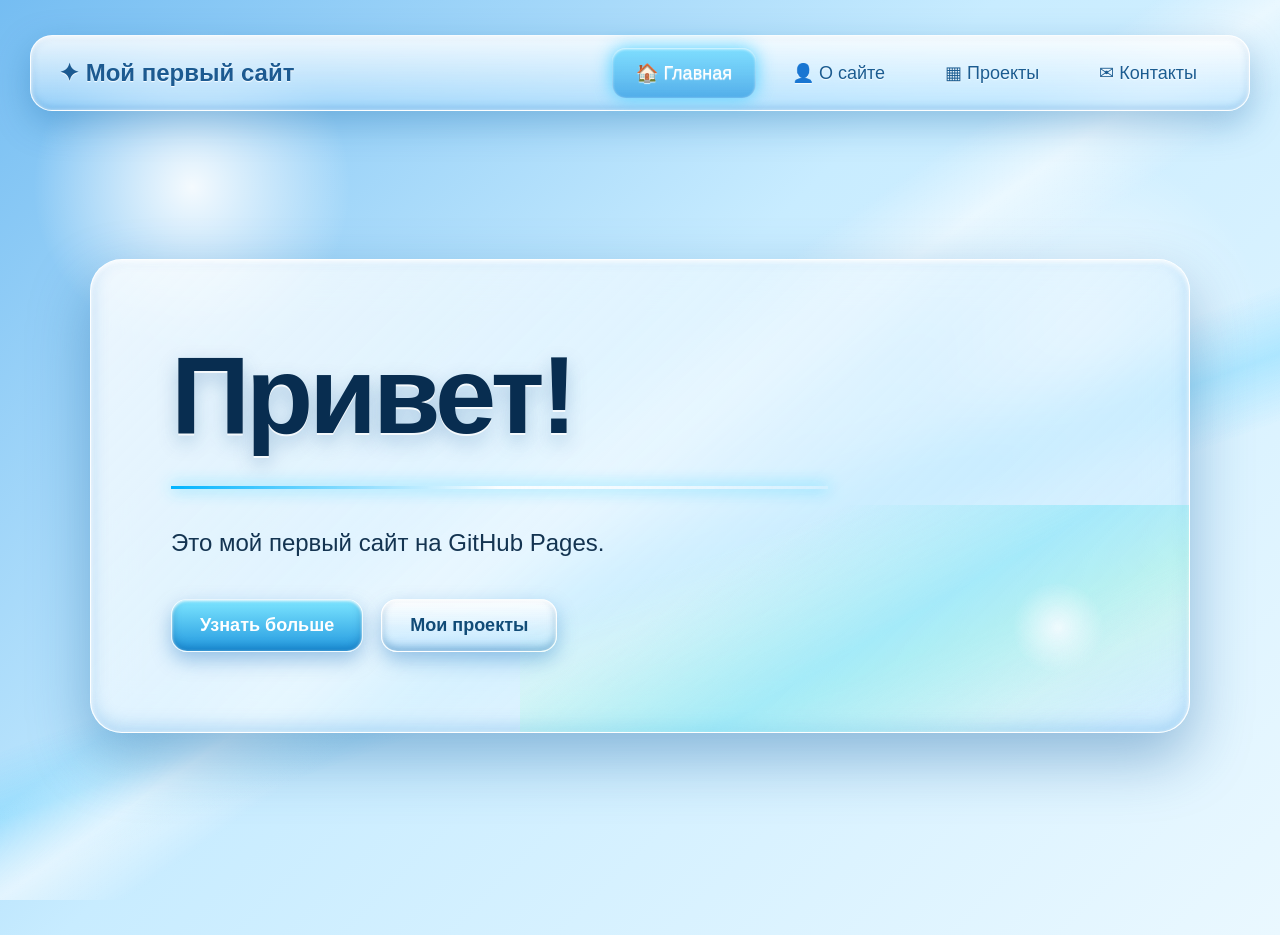
<file: index.html>
<!DOCTYPE html>
<html lang="ru">
<head>
  <meta charset="UTF-8" />
  <meta name="viewport" content="width=device-width, initial-scale=1.0" />
  <title>Мой первый сайт</title>
  <link rel="stylesheet" href="style.css" />
</head>
<body>

  <header class="aero-navbar">
    <div class="logo">✦ Мой первый сайт</div>

    <nav>
      <a href="index.html" class="active">🏠 Главная</a>
      <a href="about.html">👤 О сайте</a>
      <a href="projects.html">▦ Проекты</a>
      <a href="contacts.html">✉ Контакты</a>
    </nav>
  </header>

  <main class="hero">
    <section class="glass-card">
      <h1>Привет!</h1>
      <div class="glow-line"></div>
      <p>Это мой первый сайт на GitHub Pages.</p>

      <div class="buttons">
        <a href="about.html" class="aero-button">Узнать больше</a>
        <a href="projects.html" class="aero-button secondary">Мои проекты</a>
      </div>
    </section>
  </main>

</body>
</html>
</file>
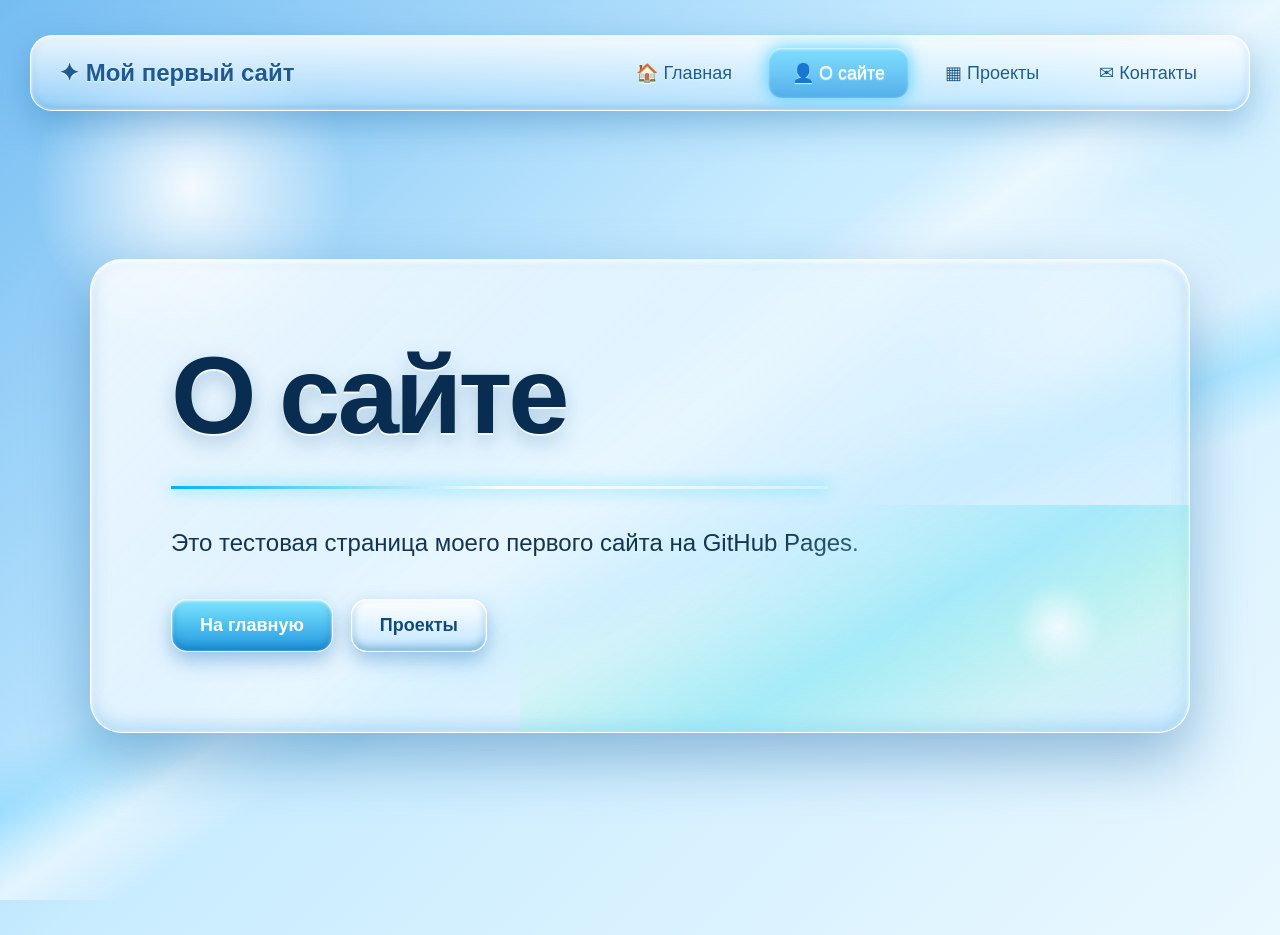
<file: about.html>
<!DOCTYPE html>
<html lang="ru">
<head>
  <meta charset="UTF-8" />
  <meta name="viewport" content="width=device-width, initial-scale=1.0" />
  <title>О сайте</title>
  <link rel="stylesheet" href="style.css" />
</head>
<body>

  <header class="aero-navbar">
    <div class="logo">✦ Мой первый сайт</div>

    <nav>
      <a href="index.html">🏠 Главная</a>
      <a href="about.html" class="active">👤 О сайте</a>
      <a href="projects.html">▦ Проекты</a>
      <a href="contacts.html">✉ Контакты</a>
    </nav>
  </header>

  <main class="hero">
    <section class="glass-card">
      <h1>О сайте</h1>
      <div class="glow-line"></div>
      <p>Это тестовая страница моего первого сайта на GitHub Pages.</p>

      <div class="buttons">
        <a href="index.html" class="aero-button">На главную</a>
        <a href="projects.html" class="aero-button secondary">Проекты</a>
      </div>
    </section>
  </main>

</body>
</html>
</file>
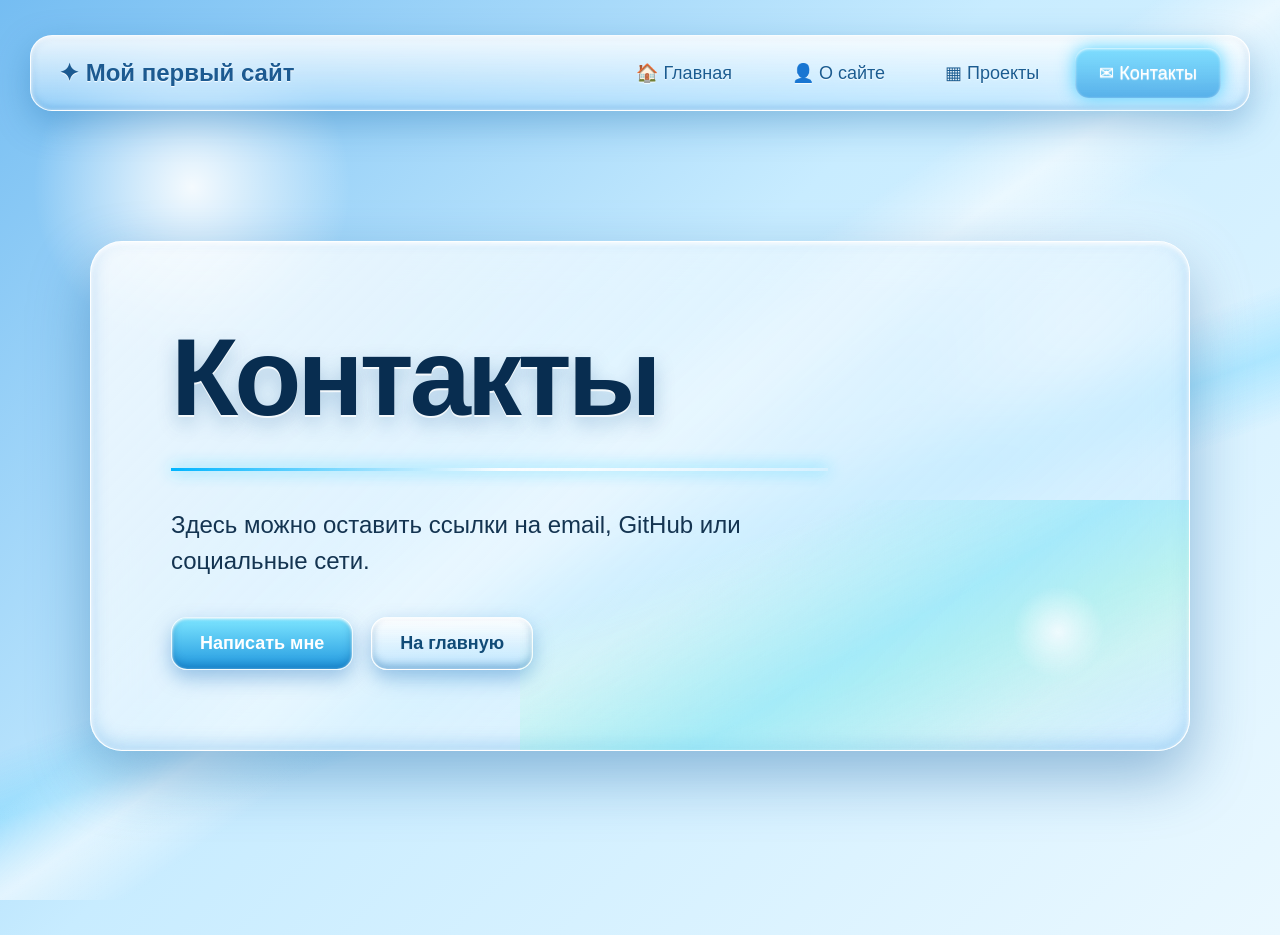
<file: contacts.html>
<!DOCTYPE html>
<html lang="ru">
<head>
  <meta charset="UTF-8" />
  <meta name="viewport" content="width=device-width, initial-scale=1.0" />
  <title>Контакты</title>
  <link rel="stylesheet" href="style.css" />
</head>
<body>

  <header class="aero-navbar">
    <div class="logo">✦ Мой первый сайт</div>

    <nav>
      <a href="index.html">🏠 Главная</a>
      <a href="about.html">👤 О сайте</a>
      <a href="projects.html">▦ Проекты</a>
      <a href="contacts.html" class="active">✉ Контакты</a>
    </nav>
  </header>

  <main class="hero">
    <section class="glass-card">
      <h1>Контакты</h1>
      <div class="glow-line"></div>
      <p>Здесь можно оставить ссылки на email, GitHub или социальные сети.</p>

      <div class="buttons">
        <a href="mailto:your-email@example.com" class="aero-button">Написать мне</a>
        <a href="index.html" class="aero-button secondary">На главную</a>
      </div>
    </section>
  </main>

</body>
</html>
</file>
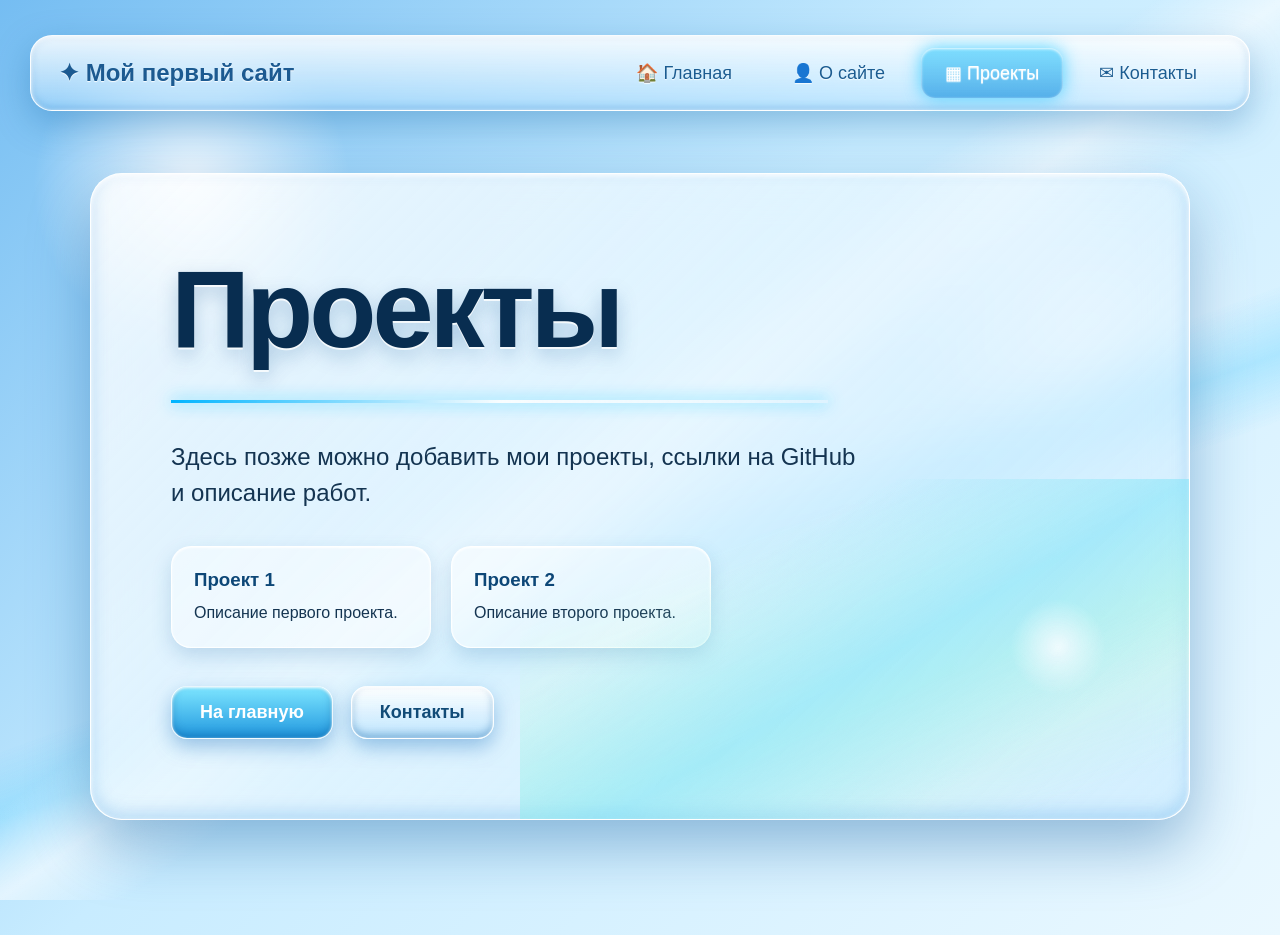
<file: projects.html>
<!DOCTYPE html>
<html lang="ru">
<head>
  <meta charset="UTF-8" />
  <meta name="viewport" content="width=device-width, initial-scale=1.0" />
  <title>Проекты</title>
  <link rel="stylesheet" href="style.css" />
</head>
<body>

  <header class="aero-navbar">
    <div class="logo">✦ Мой первый сайт</div>

    <nav>
      <a href="index.html">🏠 Главная</a>
      <a href="about.html">👤 О сайте</a>
      <a href="projects.html" class="active">▦ Проекты</a>
      <a href="contacts.html">✉ Контакты</a>
    </nav>
  </header>

  <main class="hero">
    <section class="glass-card">
      <h1>Проекты</h1>
      <div class="glow-line"></div>
      <p>Здесь позже можно добавить мои проекты, ссылки на GitHub и описание работ.</p>

      <div class="project-list">
        <div class="project-card">
          <h3>Проект 1</h3>
          <p>Описание первого проекта.</p>
        </div>

        <div class="project-card">
          <h3>Проект 2</h3>
          <p>Описание второго проекта.</p>
        </div>
      </div>

      <div class="buttons">
        <a href="index.html" class="aero-button">На главную</a>
        <a href="contacts.html" class="aero-button secondary">Контакты</a>
      </div>
    </section>
  </main>

</body>
</html>
</file>
<file: style.css>
* {
  margin: 0;
  padding: 0;
  box-sizing: border-box;
}

body {
  min-height: 100vh;
  font-family: "Segoe UI", Arial, sans-serif;
  color: #0b2b4a;

  background:
    radial-gradient(circle at 15% 20%, rgba(255,255,255,0.9), transparent 12%),
    radial-gradient(circle at 85% 35%, rgba(255,255,255,0.7), transparent 14%),
    linear-gradient(135deg, #75bdf2 0%, #c8ecff 45%, #eaf8ff 100%);

  overflow-x: hidden;
}

/* Световые линии на фоне */
body::before {
  content: "";
  position: fixed;
  inset: 0;
  background:
    linear-gradient(145deg, transparent 45%, rgba(255,255,255,0.7) 50%, transparent 55%),
    linear-gradient(160deg, transparent 55%, rgba(95, 210, 255, 0.45) 60%, transparent 65%);
  opacity: 0.8;
  pointer-events: none;
}

/* Верхнее меню */
.aero-navbar {
  width: calc(100% - 60px);
  max-width: 1400px;
  margin: 35px auto 0;
  padding: 12px 28px;

  display: flex;
  justify-content: space-between;
  align-items: center;
  gap: 30px;

  background: linear-gradient(
    to bottom,
    rgba(255,255,255,0.85),
    rgba(170,220,255,0.45)
  );

  border: 1px solid rgba(255,255,255,0.9);
  border-radius: 22px;

  box-shadow:
    0 12px 35px rgba(21, 102, 170, 0.35),
    inset 0 1px 4px rgba(255,255,255,0.95),
    inset 0 -2px 8px rgba(0, 95, 180, 0.25);

  backdrop-filter: blur(18px);
  -webkit-backdrop-filter: blur(18px);

  position: relative;
  z-index: 2;
}

.logo {
  font-size: 24px;
  font-weight: 600;
  color: #1c5a91;
  white-space: nowrap;
  text-shadow: 0 1px 1px rgba(255,255,255,0.9);
}

nav {
  display: flex;
  gap: 12px;
  flex-wrap: wrap;
}

nav a {
  text-decoration: none;
  color: #1b5c91;
  font-size: 18px;
  padding: 14px 24px;

  border-radius: 14px;
  transition: 0.25s;

  text-shadow: 0 1px 1px rgba(255,255,255,0.8);
}

nav a:hover,
nav a.active {
  color: white;

  background: linear-gradient(
    to bottom,
    rgba(120, 220, 255, 0.95),
    rgba(36, 150, 225, 0.7)
  );

  box-shadow:
    inset 0 1px 3px rgba(255,255,255,0.9),
    0 0 18px rgba(65, 205, 255, 0.9);
}

/* Главный блок */
.hero {
  min-height: calc(100vh - 130px);
  display: flex;
  align-items: center;
  justify-content: center;
  padding: 60px 20px;
  position: relative;
  z-index: 1;
}

.glass-card {
  width: min(1100px, 92%);
  min-height: 430px;
  padding: 80px;

  background:
    linear-gradient(
      135deg,
      rgba(255,255,255,0.82),
      rgba(190,230,255,0.45)
    );

  border: 1px solid rgba(255,255,255,0.95);
  border-radius: 32px;

  box-shadow:
    0 25px 60px rgba(19, 94, 160, 0.4),
    inset 0 2px 5px rgba(255,255,255,0.95),
    inset 0 -6px 18px rgba(0, 115, 210, 0.22);

  backdrop-filter: blur(22px);
  -webkit-backdrop-filter: blur(22px);

  position: relative;
  overflow: hidden;
}

/* Световой узор внутри карточки */
.glass-card::after {
  content: "";
  position: absolute;
  right: -100px;
  bottom: -80px;
  width: 70%;
  height: 65%;

  background:
    radial-gradient(circle at 70% 40%, rgba(255,255,255,0.9), transparent 8%),
    linear-gradient(150deg, transparent 25%, rgba(113, 222, 255, 0.6) 45%, transparent 65%),
    linear-gradient(160deg, transparent 20%, rgba(184, 255, 210, 0.55) 50%, transparent 75%);

  opacity: 0.75;
  pointer-events: none;
}

h1 {
  font-size: clamp(56px, 9vw, 110px);
  line-height: 1;
  color: #082d50;
  letter-spacing: -4px;

  text-shadow:
    0 2px 0 rgba(255,255,255,0.8),
    0 8px 20px rgba(0,70,140,0.25);
}

.glow-line {
  width: 70%;
  height: 3px;
  margin: 36px 0;

  background: linear-gradient(
    to right,
    rgba(0,180,255,1),
    rgba(255,255,255,0.8),
    transparent
  );

  box-shadow: 0 0 16px rgba(0, 200, 255, 0.9);
}

p {
  font-size: 24px;
  max-width: 700px;
  line-height: 1.5;
  color: #143451;
}

/* Кнопки */
.buttons {
  display: flex;
  gap: 18px;
  flex-wrap: wrap;
  margin-top: 38px;
}

.aero-button {
  display: inline-block;
  text-decoration: none;

  padding: 15px 28px;
  border-radius: 16px;

  color: white;
  font-size: 18px;
  font-weight: 600;

  background: linear-gradient(
    to bottom,
    #7de5ff,
    #2198df
  );

  border: 1px solid rgba(255,255,255,0.9);

  box-shadow:
    inset 0 1px 3px rgba(255,255,255,0.95),
    inset 0 -4px 8px rgba(0,80,150,0.35),
    0 8px 20px rgba(0,95,180,0.35);

  transition: 0.25s;
}

.aero-button:hover {
  transform: translateY(-2px);
  box-shadow:
    inset 0 1px 3px rgba(255,255,255,0.95),
    inset 0 -4px 8px rgba(0,80,150,0.35),
    0 0 25px rgba(0,200,255,0.9);
}

.aero-button.secondary {
  color: #114b77;
  background: linear-gradient(
    to bottom,
    rgba(255,255,255,0.95),
    rgba(180,225,255,0.75)
  );
}

/* Карточки проектов */
.project-list {
  display: flex;
  gap: 20px;
  flex-wrap: wrap;
  margin-top: 35px;
}

.project-card {
  width: 260px;
  padding: 22px;

  border-radius: 20px;
  background: rgba(255,255,255,0.45);
  border: 1px solid rgba(255,255,255,0.9);

  box-shadow:
    inset 0 1px 2px rgba(255,255,255,0.9),
    0 8px 20px rgba(30,100,160,0.2);
}

.project-card h3 {
  margin-bottom: 10px;
  color: #0d4777;
}

.project-card p {
  font-size: 16px;
}

/* Адаптация под телефон */
@media (max-width: 800px) {
  .aero-navbar {
    flex-direction: column;
    align-items: flex-start;
  }

  nav {
    width: 100%;
  }

  nav a {
    font-size: 16px;
    padding: 11px 16px;
  }

  .glass-card {
    padding: 45px 30px;
  }

  p {
    font-size: 20px;
  }
}
</file>
